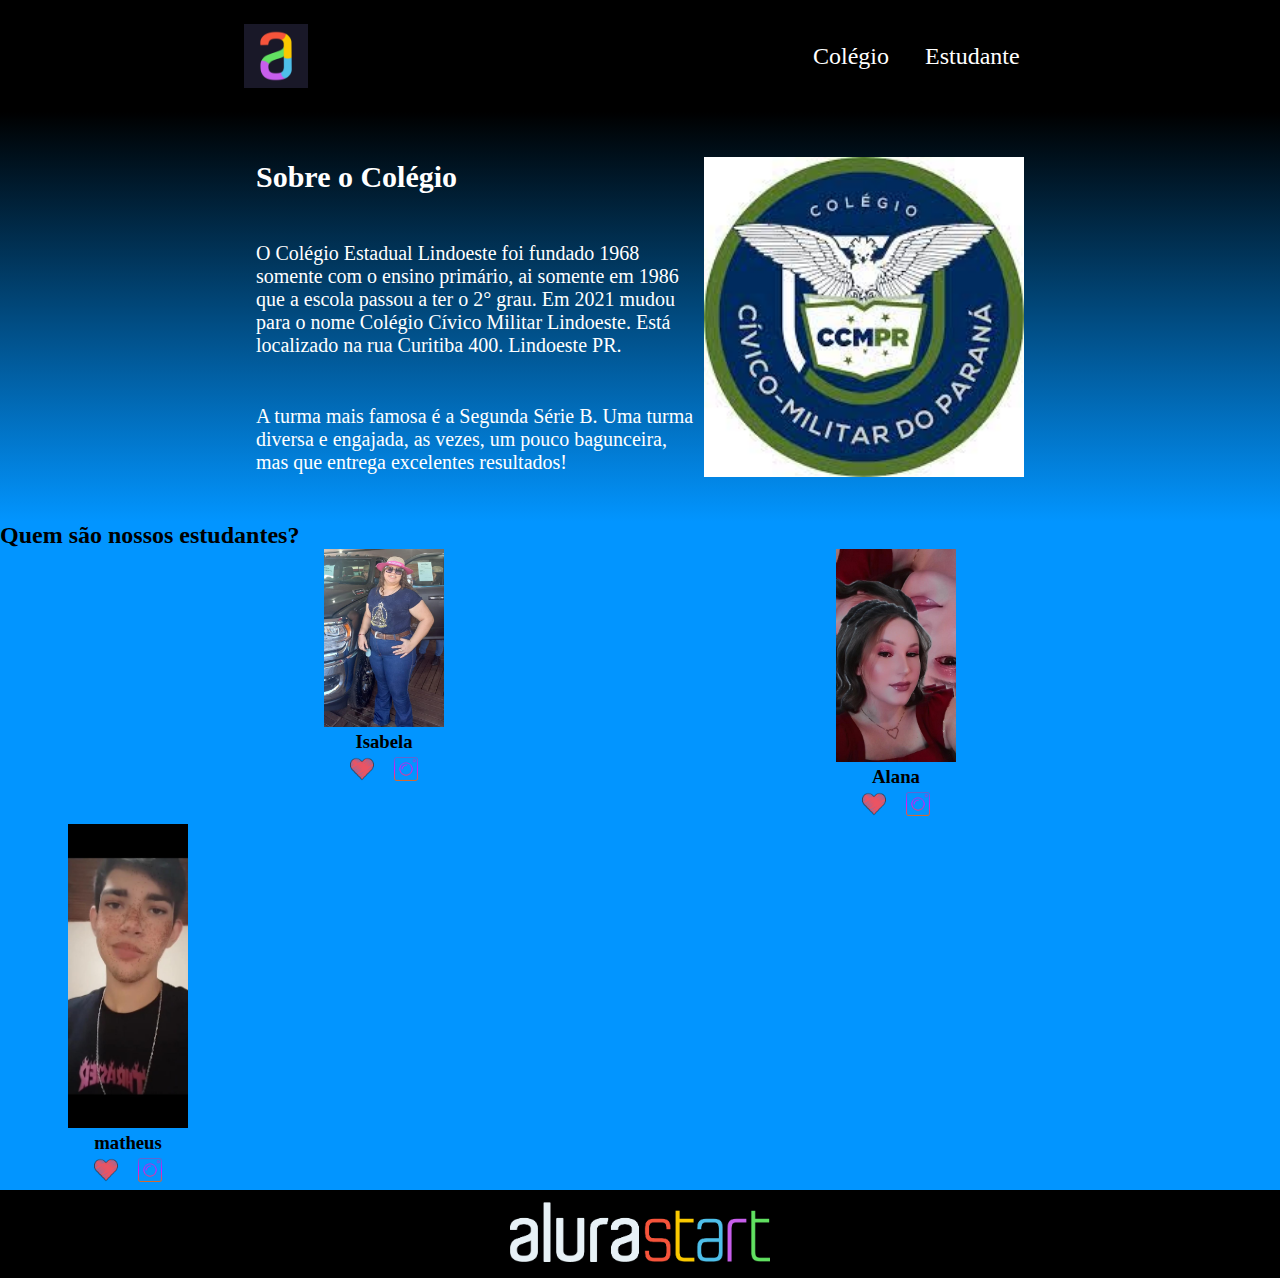
<file: site-turma-2b-main/2B MAI/index.html>
<!DOCTYPE html>
<html lang="en">
<head>
    <meta charset="UTF-8">
    <meta http-equiv="X-UA-Compatible" content="IE=edge">
    <meta name="viewport" content="width=device-width, initial-scale=1.0">
    <title>Document</title>
    <link rel="stylesheet" href="stayle.css">
</head>
<body>
    <header class="cabeçalho">
    <img class="cabeçalho-imagem" src="alura-start.jpg" alt="Logo alura-start">
    <ul class="cabeçalho-lista">
        <li class="cabeçalho-lista-item"> Colégio</li>
        <li class="cabeçalho-lista-item"> Estudante</li>
    </ul>
    </header>
    <section class="colegio">
        <div class="colegio-div-conteudo">
            <h2 class="colegio-titulo">Sobre o Colégio</h2>
            <p class="colegio-texto-um">O Colégio Estadual Lindoeste foi fundado 1968 somente com o ensino primário, ai somente em 1986 que a escola passou a ter o 2° grau. Em 2021 mudou para o nome Colégio Cívico Militar Lindoeste. Está localizado na rua Curitiba 400. Lindoeste PR. </p>
            <p class="colegio-texto-dois">A turma mais famosa é a Segunda Série B. Uma turma diversa e engajada, as vezes, um pouco bagunceira, mas que entrega excelentes resultados! </p>
        </div>
    <img class="colegio-imagem" src="download.jpeg" alt="Slogan do Colégio">
    </section>
    <section class="estudante">
    <h2 class="estudante-titulo">Quem são nossos estudantes?</h2>
    <div class="estudantes-todos">
        <span></span>
<div class="estudante-div">
    <img class="estudante-imagem" src="Isabela.jpeg" alt="foto da Isabela">
    <h3 class="estudante-nome"> Isabela </h3>
    <a href="https://github.com/isabelamds007"><img class="estudante-icone" src="coracao.png" alt="icone-like"></a>
    <a href="https://ww.instagram.com/isabelams._"><img class="estudante-icone" src="instagram.png" alt="icone-instagram"></a>
</div>
<span></span>
<div class="estudante-div">
    <img class="estudante-imagem" src="Alana.jpeg" alt="foto da Alana">
    <h3 class="estudante-nome"> Alana </h3>
    <a href="https://github.com/isabelamds007"><img class="estudante-icone" src="coracao.png" alt="icone-like"></a>
    <a href="https://www.intagram.com/laninh4_07"><img class="estudante-icone" src="instagram.png" alt="icone-like"></a>
</div>
<span></span>
<div class="estudante-div">
     <img class="estudante-imagem" src="Matheus.jpeg" alt="foto do Matheus">
     <h3 class="estudante-nome"> matheus </h3>
     <a href="https://github.com/isabelamds007"><img class="estudante-icone" src="coracao.png" alt="icone-like"></a>
     <a href="https://www.intagram.com/portella.rlq"><img class="estudante-icone"  src="instagram.png" alt="icone-instagram"></a>
</div>
    </section>
    <span></span>
    <span></span>
    <footer class="rodape">
        <img class="rodape-imagem" src="alurastart logo (1).png" alt="logo da alura alurastart">
    </footer>
</body>

</html>
</file>
<file: site-turma-2b-main/2B MAI/stayle.css>
*{
    margin: 0;
    padding: 0;
}

.cabeçalho{
    background-color: rgb(0, 0, 0);
    color: rgb(255, 255, 255);
    display:flex;
    justify-content:space-around;
    align-items: center;
    padding: 24px 0;
}

.cabeçalho-imagem{
    width: 5%;
}

.cabeçalho-lista-item{
    display:inline-block;
    margin: 0 16px;
    font-size: 24px;
}

.colegio-imagem{
    width: 25%;
}

.colegio{
    background-image: linear-gradient(#000000,#0295FF);
    color: white;
    display: flex;
    justify-content: center;
    align-items: center;
    padding: 24px 0;
}
.estudantes-todos{
    display: grid;
    grid-template-columns: 20% 20% 20% 20% 20% ;
}

.colegio-div-conteudo{
    width: 35%;
}

.colegio-titulo{
    padding: 24px 0;
    font-size: 30px ;
}

.colegio-texto-um{
    padding: 24px 0;
    font-size: 20px;
}
.colegio-texto-dois{
    padding: 24px 0;
    font-size: 20px;
}
.estudante-imagem{
    width: 120px;
}

.estudante-icone{
    width: 24px;
    padding: 4px 8px;
}

.estudante{
    background-color: #0295FF;
}
.estudante-div{
 text-align: center;
}

.rodape{
    background-color: #000000;
    text-align: center;
}

.rodape-imagem{
    height: 60px;
    padding: 12px 0;
}
</file>
